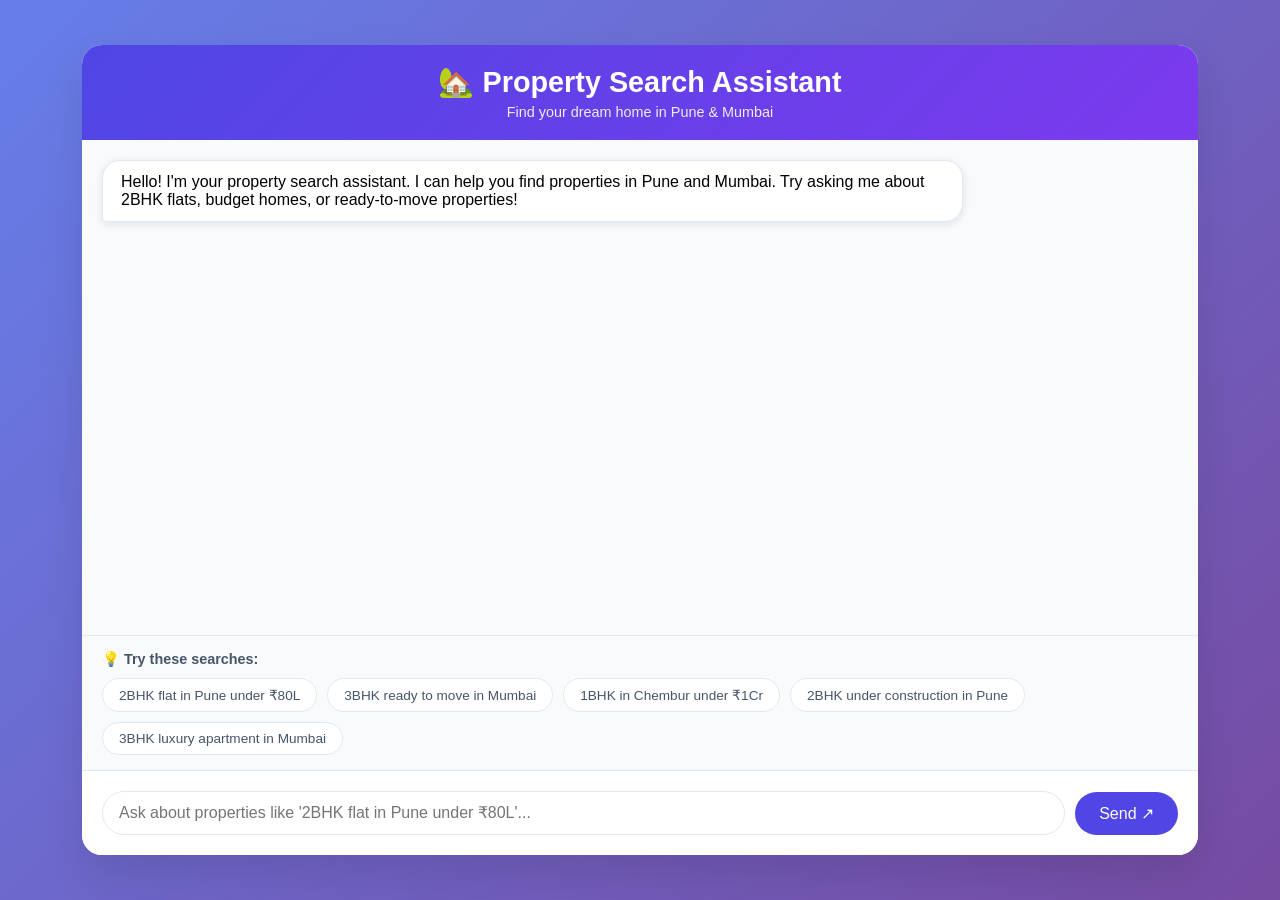
<file: frontend/index.html>
<!DOCTYPE html>
<html lang="en">
<head>
    <meta charset="UTF-8">
    <meta name="viewport" content="width=device-width, initial-scale=1.0">
    <title>Property Search Chatbot</title>
    <link rel="stylesheet" href="styles.css">
</head>
<body>
    <div class="chat-container">
        <div class="chat-header">
            <h1>🏡 Property Search Assistant</h1>
            <p>Find your dream home in Pune & Mumbai</p>
        </div>
        
        <div class="chat-messages" id="chat-messages">
            <!-- Messages will appear here -->
        </div>
        
        <div class="suggestions-container">
            <h3>💡 Try these searches:</h3>
            <div class="suggestions-buttons" id="suggestions">
                <!-- Suggestions will be added by JavaScript -->
            </div>
        </div>
        
        <div class="chat-input-container">
            <input 
                type="text" 
                class="chat-input" 
                id="chat-input" 
                placeholder="Ask about properties like '2BHK flat in Pune under ₹80L'..."
            >
            <button class="send-button" id="send-button">
                Send ↗
            </button>
        </div>
        
        <div class="loading-spinner" id="loading-spinner">
            <div class="spinner"></div>
        </div>
    </div>
    
    <script src="script.js"></script>
</body>
</html>
</file>
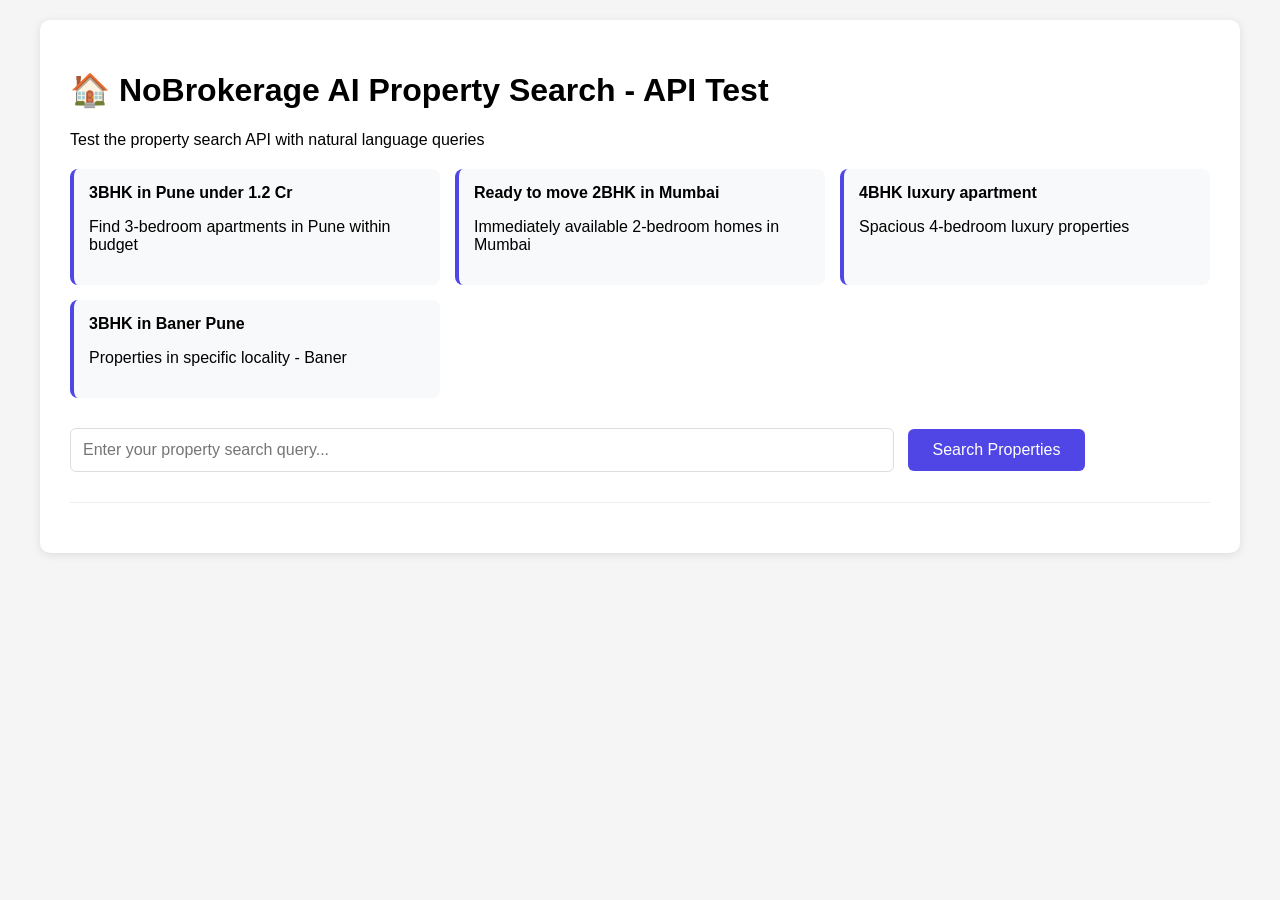
<file: backend/chatbot/property_search/templates/api_test.html>
<!DOCTYPE html>
<html lang="en">
<head>
    <meta charset="UTF-8">
    <meta name="viewport" content="width=device-width, initial-scale=1.0">
    <title>NoBrokerage API Test</title>
    <style>
        body {
            font-family: Arial, sans-serif;
            max-width: 1200px;
            margin: 0 auto;
            padding: 20px;
            background: #f5f5f5;
        }
        .container {
            background: white;
            padding: 30px;
            border-radius: 10px;
            box-shadow: 0 2px 10px rgba(0,0,0,0.1);
        }
        .query-examples {
            display: grid;
            grid-template-columns: repeat(auto-fit, minmax(300px, 1fr));
            gap: 15px;
            margin: 20px 0;
        }
        .example-card {
            background: #f8f9fa;
            padding: 15px;
            border-radius: 8px;
            border-left: 4px solid #4f46e5;
            cursor: pointer;
            transition: all 0.3s;
        }
        .example-card:hover {
            background: #e9ecef;
            transform: translateY(-2px);
        }
        .input-section {
            margin: 30px 0;
        }
        input[type="text"] {
            width: 70%;
            padding: 12px;
            border: 1px solid #ddd;
            border-radius: 6px;
            font-size: 16px;
        }
        button {
            padding: 12px 24px;
            background: #4f46e5;
            color: white;
            border: none;
            border-radius: 6px;
            cursor: pointer;
            font-size: 16px;
            margin-left: 10px;
        }
        button:hover {
            background: #4338ca;
        }
        .results {
            margin-top: 30px;
            border-top: 1px solid #eee;
            padding-top: 20px;
        }
        .property-card {
            border: 1px solid #e2e8f0;
            border-radius: 8px;
            padding: 15px;
            margin: 10px 0;
            background: white;
        }
        .property-price {
            font-size: 1.2em;
            font-weight: bold;
            color: #059669;
        }
    </style>
</head>
<body>
    <div class="container">
        <h1>🏠 NoBrokerage AI Property Search - API Test</h1>
        <p>Test the property search API with natural language queries</p>
        
        <div class="query-examples">
            <div class="example-card" onclick="setQuery(this)">
                <strong>3BHK in Pune under 1.2 Cr</strong>
                <p>Find 3-bedroom apartments in Pune within budget</p>
            </div>
            <div class="example-card" onclick="setQuery(this)">
                <strong>Ready to move 2BHK in Mumbai</strong>
                <p>Immediately available 2-bedroom homes in Mumbai</p>
            </div>
            <div class="example-card" onclick="setQuery(this)">
                <strong>4BHK luxury apartment</strong>
                <p>Spacious 4-bedroom luxury properties</p>
            </div>
            <div class="example-card" onclick="setQuery(this)">
                <strong>3BHK in Baner Pune</strong>
                <p>Properties in specific locality - Baner</p>
            </div>
        </div>

        <div class="input-section">
            <input type="text" id="queryInput" placeholder="Enter your property search query..." />
            <button onclick="sendQuery()">Search Properties</button>
        </div>

        <div id="results" class="results">
            <!-- Results will appear here -->
        </div>
    </div>

    <script>
        function setQuery(card) {
            const query = card.querySelector('strong').textContent;
            document.getElementById('queryInput').value = query;
        }

        async function sendQuery() {
            const query = document.getElementById('queryInput').value.trim();
            if (!query) return;

            const resultsDiv = document.getElementById('results');
            resultsDiv.innerHTML = '<p>Searching... ⏳</p>';

            try {
                const response = await fetch('/api/chat/', {
                    method: 'POST',
                    headers: {
                        'Content-Type': 'application/json',
                    },
                    body: JSON.stringify({ query: query })
                });

                const data = await response.json();

                if (response.ok) {
                    displayResults(data);
                } else {
                    resultsDiv.innerHTML = `<p style="color: red;">Error: ${data.error}</p>`;
                }
            } catch (error) {
                resultsDiv.innerHTML = `<p style="color: red;">Network error: ${error.message}</p>`;
            }
        }

        function displayResults(data) {
            const resultsDiv = document.getElementById('results');
            
            let html = `
                <h3>🔍 Search Results</h3>
                <div style="background: #f1f5f9; padding: 15px; border-radius: 8px; margin-bottom: 20px;">
                    <strong>Summary:</strong> ${data.summary}
                </div>
                <p><strong>Found ${data.total_results} properties</strong></p>
            `;

            if (data.properties && data.properties.length > 0) {
                data.properties.forEach(property => {
                    html += `
                        <div class="property-card">
                            <h3>${property.title}</h3>
                            <div class="property-price">${property.price}</div>
                            <div style="color: #666; margin: 10px 0;">
                                📍 ${property.locality}, ${property.city} | 
                                🏠 ${property.bhk} | 
                                📏 ${property.carpet_area} |
                                🏗️ ${property.status}
                            </div>
                            <div style="margin: 10px 0;">
                                ${property.amenities.map(amenity => 
                                    `<span style="background: #e2e8f0; padding: 4px 8px; border-radius: 12px; font-size: 0.8em; margin-right: 5px;">${amenity}</span>`
                                ).join('')}
                            </div>
                            <div style="color: #888;">
                                Possession: ${property.possession_date}
                            </div>
                            ${property.image ? `<img src="${property.image}" style="max-width: 200px; margin-top: 10px; border-radius: 4px;" />` : ''}
                        </div>
                    `;
                });
            } else {
                html += '<p>No properties found matching your criteria.</p>';
            }

            // Show applied filters
            if (data.filters_applied && Object.keys(data.filters_applied).length > 0) {
                html += `
                    <div style="margin-top: 20px; padding: 15px; background: #fff3cd; border-radius: 8px;">
                        <strong>Applied Filters:</strong> 
                        ${JSON.stringify(data.filters_applied, null, 2)}
                    </div>
                `;
            }

            resultsDiv.innerHTML = html;
        }

        // Allow Enter key to submit
        document.getElementById('queryInput').addEventListener('keypress', function(e) {
            if (e.key === 'Enter') {
                sendQuery();
            }
        });
    </script>
</body>
</html>
</file>
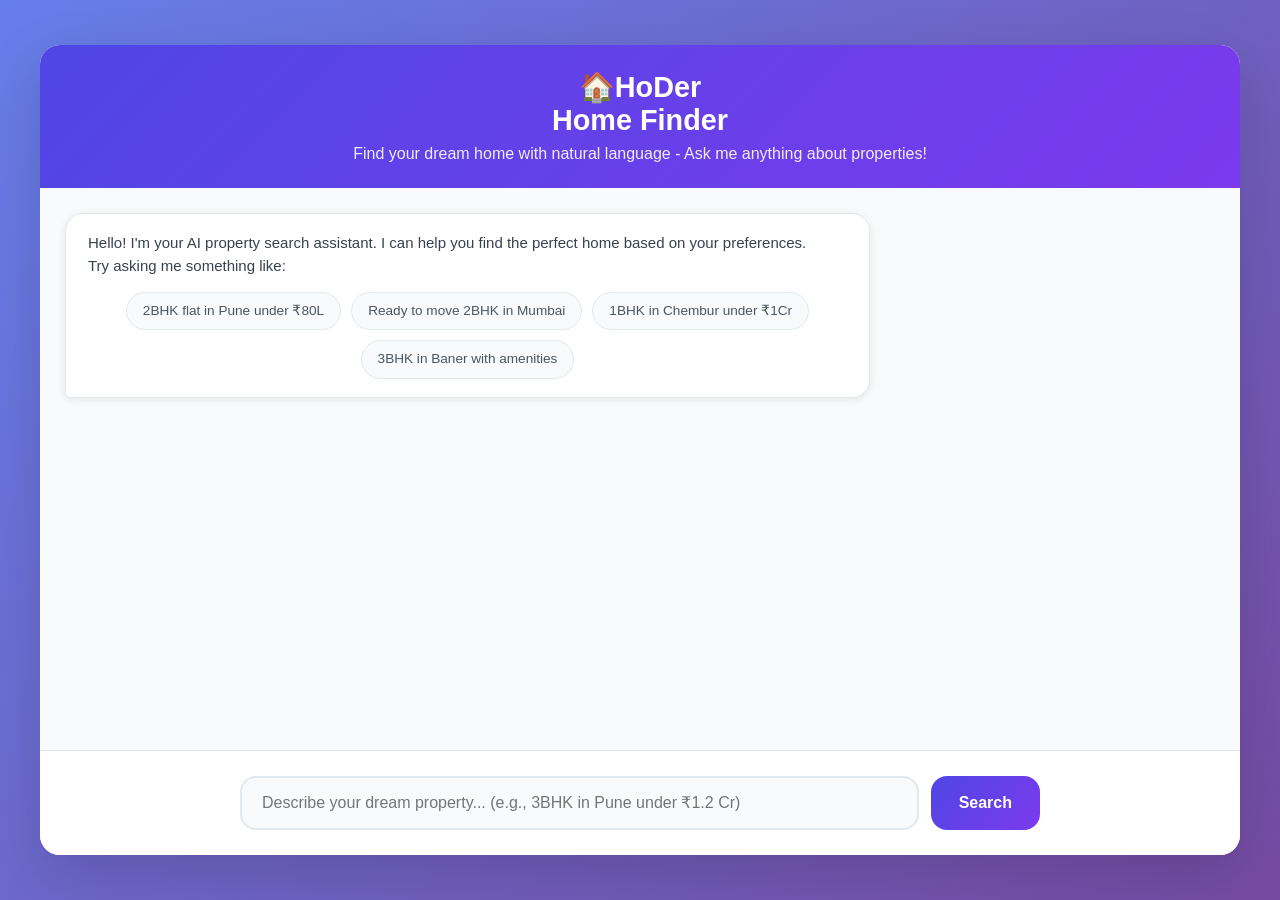
<file: backend/chatbot/property_search/templates/chat_interface.html>
<!DOCTYPE html>
<html lang="en">
<head>
    <meta charset="UTF-8">
    <meta name="viewport" content="width=device-width, initial-scale=1.0">
    <title>NoBrokerage AI Property Search</title>
    <style>
        * {
            margin: 0;
            padding: 0;
            box-sizing: border-box;
        }

        body {
            font-family: -apple-system, BlinkMacSystemFont, 'Segoe UI', Roboto, Oxygen, Ubuntu, Cantarell, sans-serif;
            background: linear-gradient(135deg, #667eea 0%, #764ba2 100%);
            min-height: 100vh;
            display: flex;
            justify-content: center;
            align-items: center;
            padding: 20px;
        }

        .chat-container {
            width: 100%;
            max-width: 1200px;
            height: 90vh;
            background: white;
            border-radius: 20px;
            box-shadow: 0 20px 60px rgba(0, 0, 0, 0.15);
            display: flex;
            flex-direction: column;
            overflow: hidden;
        }

        .chat-header {
            background: linear-gradient(135deg, #4f46e5, #7c3aed);
            color: white;
            padding: 25px 30px;
            text-align: center;
        }

        .chat-header h1 {
            font-size: 1.8rem;
            margin-bottom: 8px;
            font-weight: 600;
        }

        .chat-header p {
            opacity: 0.9;
            font-size: 1rem;
        }

        .chat-messages {
            flex: 1;
            padding: 25px;
            overflow-y: auto;
            display: flex;
            flex-direction: column;
            gap: 20px;
            background: #f8fafc;
        }

        .message {
            display: flex;
            margin-bottom: 15px;
            animation: fadeIn 0.3s ease-in;
        }

        @keyframes fadeIn {
            from { opacity: 0; transform: translateY(10px); }
            to { opacity: 1; transform: translateY(0); }
        }

        .bot-message {
            justify-content: flex-start;
        }

        .user-message {
            justify-content: flex-end;
        }

        .message-content {
            max-width: 70%;
            padding: 18px 22px;
            border-radius: 18px;
            line-height: 1.5;
            font-size: 15px;
            box-shadow: 0 2px 8px rgba(0, 0, 0, 0.08);
        }

        .bot-message .message-content {
            background: white;
            border: 1px solid #e2e8f0;
            border-bottom-left-radius: 5px;
            color: #374151;
        }

        .user-message .message-content {
            background: linear-gradient(135deg, #4f46e5, #7c3aed);
            color: white;
            border-bottom-right-radius: 5px;
        }

        .summary-box {
            background: #f0f9ff;
            border: 1px solid #bae6fd;
            border-radius: 12px;
            padding: 18px;
            margin: 15px 0;
            font-size: 14px;
            line-height: 1.5;
            color: #0369a1;
        }

        .summary-box strong {
            color: #075985;
        }

        .property-cards {
            display: grid;
            grid-template-columns: repeat(auto-fit, minmax(320px, 1fr));
            gap: 20px;
            margin-top: 15px;
        }

        .property-card {
            background: white;
            border: 1px solid #e2e8f0;
            border-radius: 16px;
            padding: 20px;
            box-shadow: 0 4px 12px rgba(0, 0, 0, 0.08);
            transition: all 0.3s ease;
            cursor: pointer;
        }

        .property-card:hover {
            transform: translateY(-4px);
            box-shadow: 0 8px 25px rgba(0, 0, 0, 0.12);
            border-color: #c7d2fe;
        }

        .property-card-header {
            display: flex;
            justify-content: between;
            align-items: flex-start;
            margin-bottom: 12px;
        }

        .property-title {
            font-size: 1.1rem;
            font-weight: 600;
            color: #1f2937;
            margin-bottom: 5px;
        }

        .property-price {
            font-size: 1.4rem;
            font-weight: 700;
            color: #059669;
            margin: 8px 0;
        }

        .property-location {
            display: flex;
            align-items: center;
            color: #6b7280;
            font-size: 0.9rem;
            margin-bottom: 10px;
        }

        .property-details {
            display: flex;
            gap: 15px;
            margin: 12px 0;
            font-size: 0.85rem;
            color: #6b7280;
        }

        .detail-item {
            background: #f8fafc;
            padding: 6px 12px;
            border-radius: 20px;
            font-weight: 500;
        }

        .property-amenities {
            display: flex;
            flex-wrap: wrap;
            gap: 6px;
            margin: 15px 0;
        }

        .amenity-tag {
            background: #e0e7ff;
            color: #3730a3;
            padding: 4px 10px;
            border-radius: 12px;
            font-size: 0.75rem;
            font-weight: 500;
        }

        .property-status {
            display: inline-block;
            background: #dcfce7;
            color: #166534;
            padding: 4px 10px;
            border-radius: 12px;
            font-size: 0.75rem;
            font-weight: 600;
            margin-top: 8px;
        }

        .property-image {
            width: 100%;
            height: 180px;
            background: #f1f5f9;
            border-radius: 12px;
            margin-bottom: 12px;
            overflow: hidden;
            display: flex;
            align-items: center;
            justify-content: center;
            color: #9ca3af;
            font-size: 0.9rem;
        }

        .property-image img {
            width: 100%;
            height: 100%;
            object-fit: cover;
        }

        .chat-input-container {
            padding: 25px;
            border-top: 1px solid #e2e8f0;
            background: white;
        }

        .input-wrapper {
            display: flex;
            gap: 12px;
            max-width: 800px;
            margin: 0 auto;
        }

        #userInput {
            flex: 1;
            padding: 16px 20px;
            border: 2px solid #e2e8f0;
            border-radius: 16px;
            font-size: 1rem;
            outline: none;
            transition: all 0.3s ease;
            background: #f8fafc;
        }

        #userInput:focus {
            border-color: #4f46e5;
            background: white;
            box-shadow: 0 0 0 3px rgba(79, 70, 229, 0.1);
        }

        #sendButton {
            background: linear-gradient(135deg, #4f46e5, #7c3aed);
            color: white;
            border: none;
            padding: 16px 28px;
            border-radius: 16px;
            cursor: pointer;
            font-size: 1rem;
            font-weight: 600;
            transition: all 0.3s ease;
            min-width: 100px;
        }

        #sendButton:hover:not(:disabled) {
            transform: translateY(-2px);
            box-shadow: 0 6px 20px rgba(79, 70, 229, 0.3);
        }

        #sendButton:disabled {
            background: #9ca3af;
            cursor: not-allowed;
            transform: none;
        }

        .typing-indicator {
            display: inline-flex;
            align-items: center;
            padding: 16px 22px;
            background: white;
            border: 1px solid #e2e8f0;
            border-radius: 18px;
            border-bottom-left-radius: 5px;
        }

        .typing-dots {
            display: flex;
            gap: 4px;
        }

        .typing-dots span {
            width: 8px;
            height: 8px;
            border-radius: 50%;
            background: #6b7280;
            animation: typing 1.4s infinite ease-in-out;
        }

        .typing-dots span:nth-child(1) { animation-delay: 0s; }
        .typing-dots span:nth-child(2) { animation-delay: 0.2s; }
        .typing-dots span:nth-child(3) { animation-delay: 0.4s; }

        @keyframes typing {
            0%, 60%, 100% { transform: translateY(0); opacity: 0.4; }
            30% { transform: translateY(-5px); opacity: 1; }
        }

        .suggested-queries {
            display: flex;
            flex-wrap: wrap;
            gap: 10px;
            margin-top: 15px;
            justify-content: center;
        }

        .suggestion-chip {
            background: #f8fafc;
            border: 1px solid #e2e8f0;
            padding: 8px 16px;
            border-radius: 20px;
            font-size: 0.85rem;
            color: #4b5563;
            cursor: pointer;
            transition: all 0.2s ease;
        }

        .suggestion-chip:hover {
            background: #e0e7ff;
            border-color: #c7d2fe;
            color: #3730a3;
        }

        .no-results {
            text-align: center;
            padding: 30px 20px;
            color: #6b7280;
        }

        .no-results h3 {
            color: #dc2626;
            margin-bottom: 15px;
            font-size: 1.2rem;
        }

        .suggestions-list {
            text-align: left;
            background: #fef2f2;
            padding: 15px;
            border-radius: 8px;
            margin-top: 15px;
        }

        .suggestions-list ul {
            margin-top: 10px;
            padding-left: 20px;
        }

        .suggestions-list li {
            margin-bottom: 5px;
            color: #57534e;
        }

        @media (max-width: 768px) {
            .chat-container {
                height: 95vh;
                border-radius: 12px;
            }
            
            .property-cards {
                grid-template-columns: 1fr;
            }
            
            .message-content {
                max-width: 85%;
            }
            
            .input-wrapper {
                flex-direction: column;
            }
            
            #sendButton {
                min-width: auto;
            }
        }
    </style>
</head>
<body>
    <div class="chat-container">
        <div class="chat-header">
            <h1> 🏠HoDer <br> Home Finder </h1>
            <p>Find your dream home with natural language - Ask me anything about properties!</p>
        </div>
        
        <div class="chat-messages" id="chatMessages">
            <div class="message bot-message">
                <div class="message-content">
                    <p>Hello! I'm your AI property search assistant. I can help you find the perfect home based on your preferences.</p>
                    <p>Try asking me something like:</p>
                    
                    <div class="suggested-queries">
                        <div class="suggestion-chip" onclick="setQuery(this)">2BHK flat in Pune under ₹80L</div>
                        <div class="suggestion-chip" onclick="setQuery(this)">Ready to move 2BHK in Mumbai</div>
                        <div class="suggestion-chip" onclick="setQuery(this)">1BHK in Chembur under ₹1Cr</div>
                        <div class="suggestion-chip" onclick="setQuery(this)">3BHK in Baner with amenities</div>
                    </div>
                </div>
            </div>
        </div>
        
        <div class="chat-input-container">
            <div class="input-wrapper">
                <input type="text" id="userInput" placeholder="Describe your dream property... (e.g., 3BHK in Pune under ₹1.2 Cr)" autocomplete="off">
                <button id="sendButton">Search</button>
            </div>
        </div>
    </div>

    <script>
        class PropertyChat {
            constructor() {
                this.chatMessages = document.getElementById('chatMessages');
                this.userInput = document.getElementById('userInput');
                this.sendButton = document.getElementById('sendButton');
                
                // Use the correct API endpoint - adjust this based on your Django setup
                // If running on same server, use relative path
                this.apiBase = '/api/chat/'; // This matches your Django URL pattern
                
                this.initializeEventListeners();
            }
            
            initializeEventListeners() {
                this.sendButton.addEventListener('click', () => this.sendMessage());
                this.userInput.addEventListener('keypress', (e) => {
                    if (e.key === 'Enter') {
                        this.sendMessage();
                    }
                });
            }
            
            async sendMessage() {
                const message = this.userInput.value.trim();
                if (!message) return;
                
                // Add user message to chat
                this.addMessage(message, 'user');
                this.userInput.value = '';
                this.setLoading(true);
                
                try {
                    const response = await this.sendToBackend(message);
                    this.addBotResponse(response);
                } catch (error) {
                    console.error('Error:', error);
                    this.addMessage('Sorry, I encountered an error while searching. Please check if the backend server is running.', 'bot');
                } finally {
                    this.setLoading(false);
                }
            }
            
            async sendToBackend(message) {
                console.log('Sending query to backend:', message);
                
                const response = await fetch(this.apiBase, {
                    method: 'POST',
                    headers: {
                        'Content-Type': 'application/json',
                        'X-CSRFToken': this.getCsrfToken(), // Important for Django CSRF protection
                    },
                    body: JSON.stringify({ query: message })
                });
                
                if (!response.ok) {
                    throw new Error(`Server responded with ${response.status}: ${response.statusText}`);
                }
                
                const data = await response.json();
                console.log('Backend response:', data);
                return data;
            }
            
            getCsrfToken() {
                // Get CSRF token from cookies for Django
                const name = 'csrftoken';
                let cookieValue = null;
                if (document.cookie && document.cookie !== '') {
                    const cookies = document.cookie.split(';');
                    for (let i = 0; i < cookies.length; i++) {
                        const cookie = cookies[i].trim();
                        if (cookie.substring(0, name.length + 1) === (name + '=')) {
                            cookieValue = decodeURIComponent(cookie.substring(name.length + 1));
                            break;
                        }
                    }
                }
                return cookieValue;
            }
            
            addMessage(content, sender) {
                const messageDiv = document.createElement('div');
                messageDiv.className = `message ${sender}-message`;
                
                const contentDiv = document.createElement('div');
                contentDiv.className = 'message-content';
                
                if (typeof content === 'string') {
                    contentDiv.textContent = content;
                } else {
                    // Handle structured response
                    this.formatStructuredResponse(contentDiv, content);
                }
                
                messageDiv.appendChild(contentDiv);
                this.chatMessages.appendChild(messageDiv);
                this.scrollToBottom();
            }
            
            formatStructuredResponse(container, response) {
                // Add summary box
                const summaryDiv = document.createElement('div');
                summaryDiv.className = 'summary-box';
                summaryDiv.innerHTML = `<strong>🔍 Search Summary:</strong><br>${response.summary}`;
                container.appendChild(summaryDiv);
                
                // Show filters applied
                if (response.filters_applied && Object.keys(response.filters_applied).length > 0) {
                    const filtersDiv = document.createElement('div');
                    filtersDiv.style.cssText = 'font-size: 0.8rem; color: #6b7280; margin: 8px 0; padding: 8px 12px; background: #f8fafc; border-radius: 8px;';
                    filtersDiv.innerHTML = `<strong>Filters applied:</strong> ${Object.entries(response.filters_applied).map(([key, value]) => `${key}: ${value}`).join(', ')}`;
                    container.appendChild(filtersDiv);
                }
                
                // Add property cards if available
                if (response.properties && response.properties.length > 0) {
                    const resultsInfo = document.createElement('div');
                    resultsInfo.style.cssText = 'font-size: 0.9rem; color: #6b7280; margin: 10px 0;';
                    resultsInfo.textContent = `Found ${response.total_results} matching properties:`;
                    container.appendChild(resultsInfo);
                    
                    const cardsContainer = document.createElement('div');
                    cardsContainer.className = 'property-cards';
                    
                    response.properties.forEach(property => {
                        const card = this.createPropertyCard(property);
                        cardsContainer.appendChild(card);
                    });
                    
                    container.appendChild(cardsContainer);
                } else {
                    // No properties found - show helpful message
                    const noResultsDiv = document.createElement('div');
                    noResultsDiv.className = 'no-results';
                    noResultsDiv.innerHTML = `
                        <h3>🏠 No Properties Found</h3>
                        <p>We couldn't find any properties matching your current search criteria.</p>
                        <div class="suggestions-list">
                            <strong>💡 Try these suggestions:</strong>
                            <ul>
                                <li>Expand your budget range</li>
                                <li>Search in nearby localities</li>
                                <li>Try different BHK configurations</li>
                                <li>Check both ready-to-move and under-construction properties</li>
                            </ul>
                        </div>
                    `;
                    container.appendChild(noResultsDiv);
                }
            }
            
            createPropertyCard(property) {
                const card = document.createElement('div');
                card.className = 'property-card';
                
                // Property image or placeholder
                const imageHtml = property.image ? 
                    `<img src="${property.image}" alt="${property.title}" onerror="this.style.display='none'">` :
                    `<div style="display: flex; align-items: center; justify-content: center; height: 100%; color: #9ca3af;">
                        🏠 Image not available
                     </div>`;
                
                card.innerHTML = `
                    <div class="property-image">
                        ${imageHtml}
                    </div>
                    <div class="property-title">${property.title}</div>
                    <div class="property-price">${property.price}</div>
                    <div class="property-location">
                        📍 ${property.locality || 'Location not specified'}, ${property.city}
                    </div>
                    <div class="property-details">
                        <span class="detail-item">${property.bhk}</span>
                        <span class="detail-item">${property.carpet_area}</span>
                        <span class="detail-item">${property.bathrooms} bath</span>
                    </div>
                    ${property.amenities && property.amenities.length > 0 ? `
                        <div class="property-amenities">
                            ${property.amenities.slice(0, 3).map(amenity => 
                                `<span class="amenity-tag">${amenity}</span>`
                            ).join('')}
                        </div>
                    ` : ''}
                    <div class="property-status">
                        ${property.status} • ${property.possession_date}
                    </div>
                `;
                
                return card;
            }
            
            addBotResponse(response) {
                this.addMessage(response, 'bot');
            }
            
            setLoading(loading) {
                if (loading) {
                    this.sendButton.disabled = true;
                    this.sendButton.textContent = 'Searching...';
                    this.showTypingIndicator();
                } else {
                    this.sendButton.disabled = false;
                    this.sendButton.textContent = 'Search';
                    this.hideTypingIndicator();
                }
            }
            
            showTypingIndicator() {
                const typingDiv = document.createElement('div');
                typingDiv.className = 'message bot-message';
                typingDiv.id = 'typingIndicator';
                
                const contentDiv = document.createElement('div');
                contentDiv.className = 'message-content typing-indicator';
                
                contentDiv.innerHTML = `
                    <div class="typing-dots">
                        <span></span>
                        <span></span>
                        <span></span>
                    </div>
                `;
                
                typingDiv.appendChild(contentDiv);
                this.chatMessages.appendChild(typingDiv);
                this.scrollToBottom();
            }
            
            hideTypingIndicator() {
                const typingIndicator = document.getElementById('typingIndicator');
                if (typingIndicator) {
                    typingIndicator.remove();
                }
            }
            
            scrollToBottom() {
                this.chatMessages.scrollTop = this.chatMessages.scrollHeight;
            }
        }

        // Global function for suggestion chips
        function setQuery(chip) {
            document.getElementById('userInput').value = chip.textContent;
            document.getElementById('userInput').focus();
        }

        // Initialize chat when page loads
        document.addEventListener('DOMContentLoaded', () => {
            new PropertyChat();
        });
    </script>
</body>
</html>
</file>
<file: frontend/styles.css>
* {
    margin: 0;
    padding: 0;
    box-sizing: border-box;
}

body {
    font-family: -apple-system, BlinkMacSystemFont, 'Segoe UI', Roboto, sans-serif;
    background: linear-gradient(135deg, #667eea 0%, #764ba2 100%);
    min-height: 100vh;
    display: flex;
    justify-content: center;
    align-items: center;
}

.chat-container {
    width: 90%;
    max-width: 1200px;
    height: 90vh;
    background: white;
    border-radius: 20px;
    box-shadow: 0 20px 40px rgba(0,0,0,0.1);
    display: flex;
    flex-direction: column;
    overflow: hidden;
}

.chat-header {
    background: linear-gradient(135deg, #4f46e5, #7c3aed);
    color: white;
    padding: 20px 30px;
    text-align: center;
}

.chat-header h1 {
    font-size: 1.5rem;
    margin-bottom: 5px;
}

.chat-header p {
    opacity: 0.9;
    font-size: 0.9rem;
}

.chat-messages {
    flex: 1;
    padding: 20px;
    overflow-y: auto;
    display: flex;
    flex-direction: column;
    gap: 15px;
}

.message {
    display: flex;
    margin-bottom: 15px;
}

.bot-message {
    justify-content: flex-start;
}

.user-message {
    justify-content: flex-end;
}

.message-content {
    max-width: 70%;
    padding: 15px 20px;
    border-radius: 18px;
    line-height: 1.4;
}

.bot-message .message-content {
    background: #f1f5f9;
    border-bottom-left-radius: 5px;
}

.user-message .message-content {
    background: #4f46e5;
    color: white;
    border-bottom-right-radius: 5px;
}

.property-cards {
    display: grid;
    grid-template-columns: repeat(auto-fit, minmax(300px, 1fr));
    gap: 15px;
    margin-top: 10px;
}

.property-card {
    border: 1px solid #e2e8f0;
    border-radius: 12px;
    padding: 15px;
    background: white;
    box-shadow: 0 2px 8px rgba(0,0,0,0.1);
    transition: transform 0.2s;
}

.property-card:hover {
    transform: translateY(-2px);
    box-shadow: 0 4px 12px rgba(0,0,0,0.15);
}

.property-card h4 {
    color: #1e293b;
    margin-bottom: 8px;
    font-size: 1.1rem;
}

.property-price {
    font-size: 1.3rem;
    font-weight: bold;
    color: #059669;
    margin: 8px 0;
}

.property-details {
    display: flex;
    gap: 15px;
    margin: 10px 0;
    font-size: 0.9rem;
    color: #64748b;
}

.property-amenities {
    display: flex;
    flex-wrap: wrap;
    gap: 5px;
    margin: 10px 0;
}

.amenity-tag {
    background: #f1f5f9;
    padding: 4px 8px;
    border-radius: 12px;
    font-size: 0.8rem;
    color: #475569;
}

.property-cta {
    background: #4f46e5;
    color: white;
    border: none;
    padding: 8px 16px;
    border-radius: 6px;
    cursor: pointer;
    width: 100%;
    margin-top: 10px;
    transition: background 0.2s;
}

.property-cta:hover {
    background: #4338ca;
}

.chat-input-container {
    padding: 20px;
    border-top: 1px solid #e2e8f0;
}

.input-wrapper {
    display: flex;
    gap: 10px;
    max-width: 800px;
    margin: 0 auto;
}

#userInput {
    flex: 1;
    padding: 12px 16px;
    border: 1px solid #d1d5db;
    border-radius: 12px;
    font-size: 1rem;
    outline: none;
    transition: border-color 0.2s;
}

#userInput:focus {
    border-color: #4f46e5;
    box-shadow: 0 0 0 3px rgba(79, 70, 229, 0.1);
}

#sendButton {
    background: #4f46e5;
    color: white;
    border: none;
    padding: 12px 24px;
    border-radius: 12px;
    cursor: pointer;
    font-size: 1rem;
    transition: background 0.2s;
}

#sendButton:hover {
    background: #4338ca;
}

#sendButton:disabled {
    background: #9ca3af;
    cursor: not-allowed;
}

.typing-indicator {
    display: inline-block;
    padding: 10px 15px;
    background: #f1f5f9;
    border-radius: 18px;
    border-bottom-left-radius: 5px;
}

.typing-dots {
    display: flex;
    gap: 4px;
}

.typing-dots span {
    width: 6px;
    height: 6px;
    border-radius: 50%;
    background: #64748b;
    animation: typing 1.4s infinite ease-in-out;
}

.typing-dots span:nth-child(1) { animation-delay: 0s; }
.typing-dots span:nth-child(2) { animation-delay: 0.2s; }
.typing-dots span:nth-child(3) { animation-delay: 0.4s; }

@keyframes typing {
    0%, 60%, 100% { transform: translateY(0); }
    30% { transform: translateY(-4px); }
}

@media (max-width: 768px) {
    .chat-container {
        width: 100%;
        height: 100vh;
        border-radius: 0;
    }
    
    .property-cards {
        grid-template-columns: 1fr;
    }
    
    .message-content {
        max-width: 85%;
    }
}




































/* Frontend CSS for Property Search Chatbot */

* {
    margin: 0;
    padding: 0;
    box-sizing: border-box;
}

body {
    font-family: 'Segoe UI', Tahoma, Geneva, Verdana, sans-serif;
    background: linear-gradient(135deg, #667eea 0%, #764ba2 100%);
    min-height: 100vh;
    padding: 20px;
}

.chat-container {
    max-width: 1200px;
    margin: 0 auto;
    background: white;
    border-radius: 20px;
    box-shadow: 0 20px 40px rgba(0,0,0,0.1);
    overflow: hidden;
    height: 90vh;
    display: flex;
    flex-direction: column;
}

.chat-header {
    background: linear-gradient(135deg, #4f46e5, #7c3aed);
    color: white;
    padding: 20px;
    text-align: center;
}

.chat-header h1 {
    font-size: 1.8rem;
    margin-bottom: 5px;
}

.chat-header p {
    opacity: 0.9;
    font-size: 0.9rem;
}

.chat-messages {
    flex: 1;
    padding: 20px;
    overflow-y: auto;
    background: #f8fafc;
}

.message {
    margin-bottom: 20px;
    max-width: 80%;
}

.user-message {
    margin-left: auto;
}

.user-message p {
    background: #4f46e5;
    color: white;
    padding: 12px 18px;
    border-radius: 18px 18px 4px 18px;
    box-shadow: 0 4px 12px rgba(79, 70, 229, 0.3);
}

.bot-message p {
    background: white;
    padding: 12px 18px;
    border-radius: 18px 18px 18px 4px;
    box-shadow: 0 2px 8px rgba(0,0,0,0.1);
    border: 1px solid #e2e8f0;
}

/* Response Container */
.response-container {
    background: white;
    border-radius: 12px;
    padding: 20px;
    box-shadow: 0 4px 12px rgba(0,0,0,0.1);
    border: 1px solid #e2e8f0;
}

.summary-section {
    margin-bottom: 20px;
    padding-bottom: 15px;
    border-bottom: 2px solid #f1f5f9;
}

.summary-section h4 {
    color: #1e293b;
    margin-bottom: 10px;
    font-size: 1.2rem;
}

.summary {
    color: #475569;
    line-height: 1.6;
    font-size: 1rem;
    margin-bottom: 10px;
}

.filters-applied {
    background: #f1f5f9;
    padding: 8px 12px;
    border-radius: 8px;
    font-size: 0.9rem;
    color: #64748b;
}

/* Properties Grid */
.properties-grid {
    display: grid;
    grid-template-columns: repeat(auto-fit, minmax(300px, 1fr));
    gap: 20px;
    margin: 20px 0;
}

.property-card {
    border: 1px solid #e2e8f0;
    border-radius: 12px;
    overflow: hidden;
    transition: transform 0.2s, box-shadow 0.2s;
    background: white;
}

.property-card:hover {
    transform: translateY(-2px);
    box-shadow: 0 8px 25px rgba(0,0,0,0.15);
}

.property-image {
    height: 200px;
    background: #f8fafc;
    overflow: hidden;
}

.property-image img {
    width: 100%;
    height: 100%;
    object-fit: cover;
}

.property-details {
    padding: 15px;
}

.property-details h4 {
    color: #1e293b;
    margin-bottom: 8px;
    font-size: 1.1rem;
}

.property-price {
    font-size: 1.3rem;
    font-weight: bold;
    color: #059669;
    margin-bottom: 8px;
}

.property-location {
    color: #64748b;
    margin-bottom: 10px;
    font-size: 0.9rem;
}

.property-features {
    display: flex;
    gap: 10px;
    margin-bottom: 10px;
    flex-wrap: wrap;
}

.feature {
    background: #f1f5f9;
    padding: 4px 8px;
    border-radius: 6px;
    font-size: 0.8rem;
    color: #475569;
}

.amenities {
    display: flex;
    gap: 8px;
    margin-bottom: 10px;
    flex-wrap: wrap;
}

.amenity {
    background: #dbeafe;
    color: #1d4ed8;
    padding: 4px 8px;
    border-radius: 6px;
    font-size: 0.8rem;
}

.possession {
    color: #dc2626;
    font-size: 0.9rem;
    font-weight: 500;
}

/* No Results */
.no-results {
    text-align: center;
    padding: 30px 20px;
}

.no-results h4 {
    color: #dc2626;
    margin-bottom: 15px;
    font-size: 1.3rem;
}

.no-results .suggestions {
    margin-top: 20px;
    text-align: left;
    background: #fef2f2;
    padding: 15px;
    border-radius: 8px;
}

.no-results .suggestions ul {
    margin-top: 10px;
    padding-left: 20px;
}

.no-results .suggestions li {
    margin-bottom: 5px;
    color: #57534e;
}

.results-count {
    text-align: center;
    padding: 10px;
    background: #f1f5f9;
    border-radius: 8px;
    color: #475569;
    font-weight: 500;
}

/* Suggestions */
.suggestions-container {
    padding: 15px 20px;
    border-top: 1px solid #e2e8f0;
    background: #f8fafc;
}

.suggestions-container h3 {
    margin-bottom: 10px;
    color: #475569;
    font-size: 0.9rem;
}

.suggestions-buttons {
    display: flex;
    gap: 10px;
    flex-wrap: wrap;
}

.suggestion-btn {
    background: white;
    border: 1px solid #e2e8f0;
    padding: 8px 16px;
    border-radius: 20px;
    cursor: pointer;
    font-size: 0.85rem;
    color: #475569;
    transition: all 0.2s;
}

.suggestion-btn:hover {
    background: #4f46e5;
    color: white;
    border-color: #4f46e5;
}

/* Input Area */
.chat-input-container {
    padding: 20px;
    border-top: 1px solid #e2e8f0;
    background: white;
    display: flex;
    gap: 10px;
    align-items: center;
}

.chat-input {
    flex: 1;
    padding: 12px 16px;
    border: 1px solid #e2e8f0;
    border-radius: 25px;
    outline: none;
    font-size: 1rem;
    transition: border-color 0.2s;
}

.chat-input:focus {
    border-color: #4f46e5;
    box-shadow: 0 0 0 3px rgba(79, 70, 229, 0.1);
}

.send-button {
    background: #4f46e5;
    color: white;
    border: none;
    padding: 12px 24px;
    border-radius: 25px;
    cursor: pointer;
    font-size: 1rem;
    transition: background 0.2s;
    display: flex;
    align-items: center;
    gap: 8px;
}

.send-button:hover:not(:disabled) {
    background: #4338ca;
}

.send-button:disabled {
    background: #9ca3af;
    cursor: not-allowed;
}

/* Loading Spinner */
.loading-spinner {
    display: none;
    text-align: center;
    padding: 10px;
}

.spinner {
    border: 3px solid #f3f3f3;
    border-top: 3px solid #4f46e5;
    border-radius: 50%;
    width: 30px;
    height: 30px;
    animation: spin 1s linear infinite;
    margin: 0 auto;
}

@keyframes spin {
    0% { transform: rotate(0deg); }
    100% { transform: rotate(360deg); }
}

/* Responsive Design */
@media (max-width: 768px) {
    body {
        padding: 10px;
    }
    
    .chat-container {
        height: 95vh;
        border-radius: 15px;
    }
    
    .message {
        max-width: 90%;
    }
    
    .properties-grid {
        grid-template-columns: 1fr;
    }
    
    .suggestions-buttons {
        flex-direction: column;
    }
    
    .suggestion-btn {
        text-align: center;
    }
}

/* Scrollbar Styling */
.chat-messages::-webkit-scrollbar {
    width: 6px;
}

.chat-messages::-webkit-scrollbar-track {
    background: #f1f5f9;
}

.chat-messages::-webkit-scrollbar-thumb {
    background: #cbd5e1;
    border-radius: 3px;
}

.chat-messages::-webkit-scrollbar-thumb:hover {
    background: #94a3b8;
}
</file>
